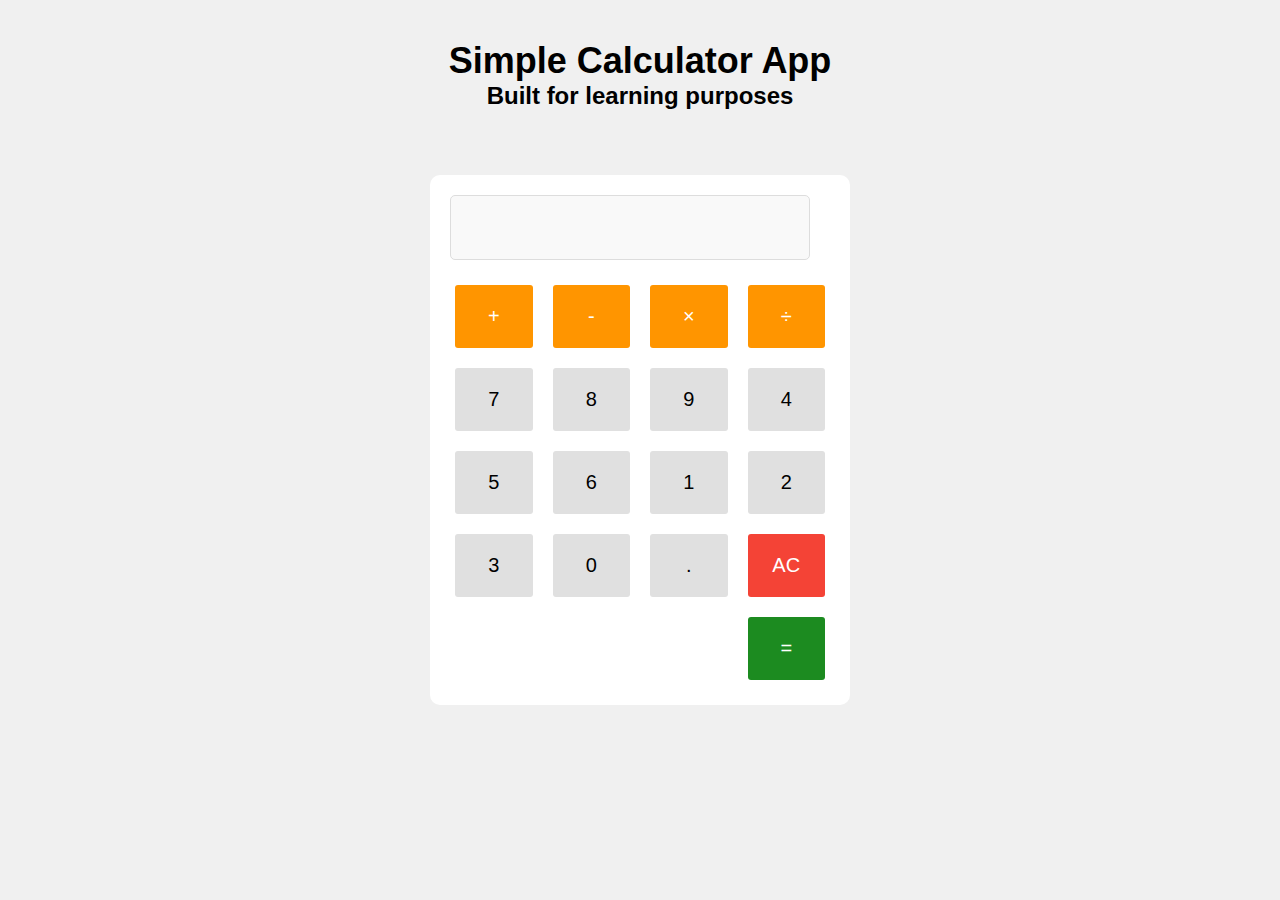
<file: 01-calculator-app/index.html>
<!DOCTYPE html>
<html lang="en">
  <head>
    <meta charset="UTF-8" />
    <meta name="viewport" content="width=device-width, initial-scale=1.0" />
    <title>Calculator App</title>
    <link rel="stylesheet" href="style.css" />
  </head>
  <body>
    <div class="container">
      <div class="header">
        <h2 id="title">Simple Calculator App</h2>
        <p>Built for learning purposes</p>
      </div>
      <div class="calculator">
        <input
          type="text"
          class="calculator-screen"
          id="calculator-input"
          value=""
         
        />

        <div class="calculator-keys">
          <button type="button" class="operator" id="add" value="+">+</button>
          <button type="button" class="operator" id="subtract" value="-">
            -
          </button>
          <button type="button" class="operator" id="multiply" value="*">
            &times;
          </button>
          <button type="button" class="operator" id="divide" value="/">
            &divide;
          </button>

          <button type="button" value="7">7</button>
          <button type="button" value="8">8</button>
          <button type="button" value="9">9</button>

          <button type="button" value="4">4</button>
          <button type="button" value="5">5</button>
          <button type="button" value="6">6</button>

          <button type="button" value="1">1</button>
          <button type="button" value="2">2</button>
          <button type="button" value="3">3</button>

          <button type="button" id="zero" value="0">0</button>
          <button type="button" id="dot" class="decimal" value=".">.</button>
          <button type="button" id="btn-ac" class="all-clear" value="all-clear">
            AC
          </button>

          <button type="button" class="equal-sign operator" value="=">=</button>
        </div>
      </div>
    </div>

    <script src="app.js"></script>
  </body>
</html>
</file>
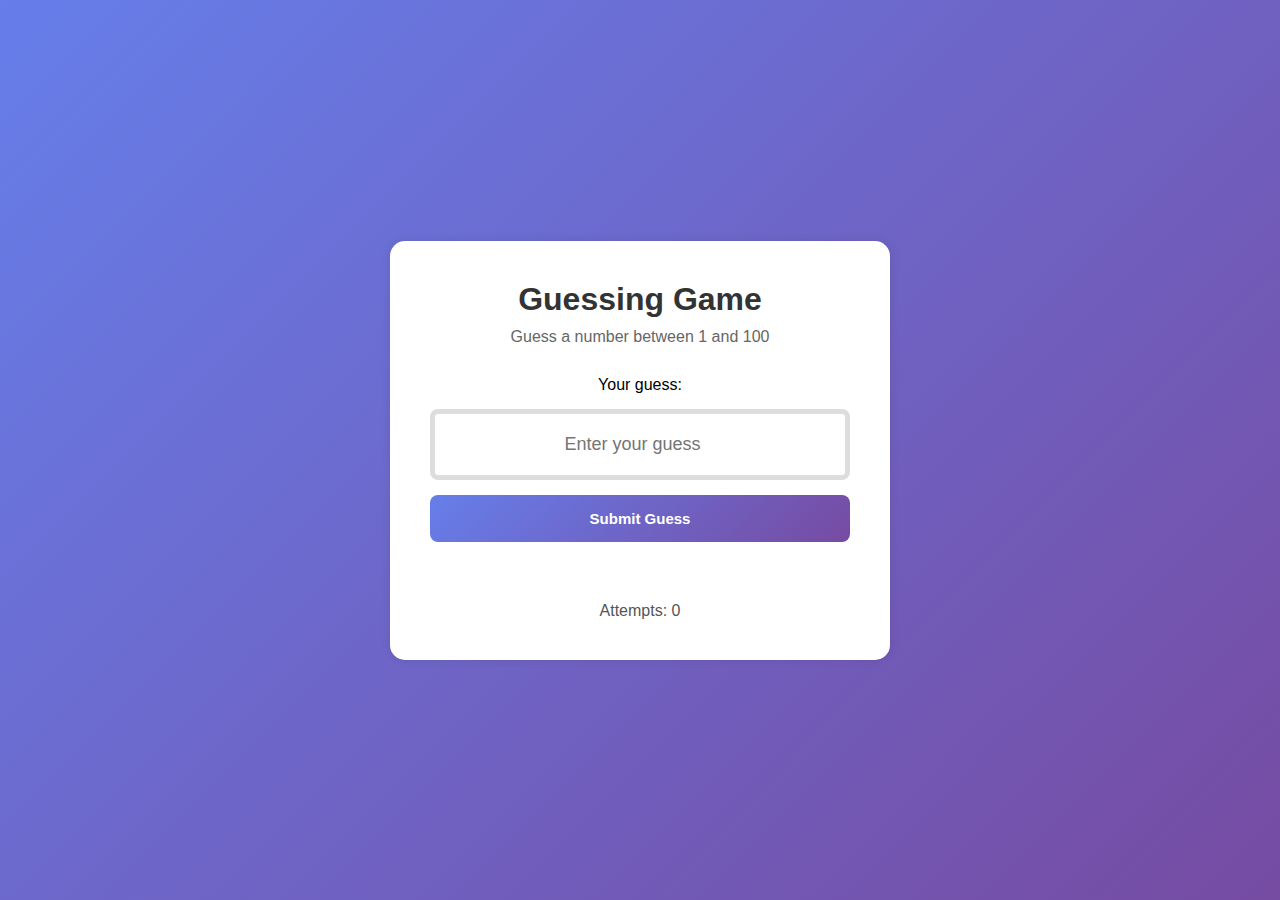
<file: 02-guessing-game/index.html>
<!DOCTYPE html>
<html lang="en">
  <head>
    <meta charset="UTF-8" />
    <meta name="viewport" content="width=device-width, initial-scale=1.0" />
    <title>Guessing game App</title>
    <link rel="stylesheet" href="style.css" />
  </head>
  <body>
    <div class="container">
      <div class="header">
        <h1>Guessing Game</h1>
        <p>Guess a number between 1 and 100</p>
      </div>
      <div class="game">
        <label for="guessInput">Your guess:</label>
        <input
          type="number"
          id="guessInput"
          placeholder="Enter your guess"
          min="1"
          max="100"
          autocomplete="off"
        />
        <button id="submitGuess">Submit Guess</button>
        <p id="feedback"></p>
        <p id="attempts">Attempts: 0</p>
        <button id="restartGame" class="hidden">Restart Game</button>
      </div>
    </div>
    <script src="Guess.js"></script>
  </body>
</html>
</file>
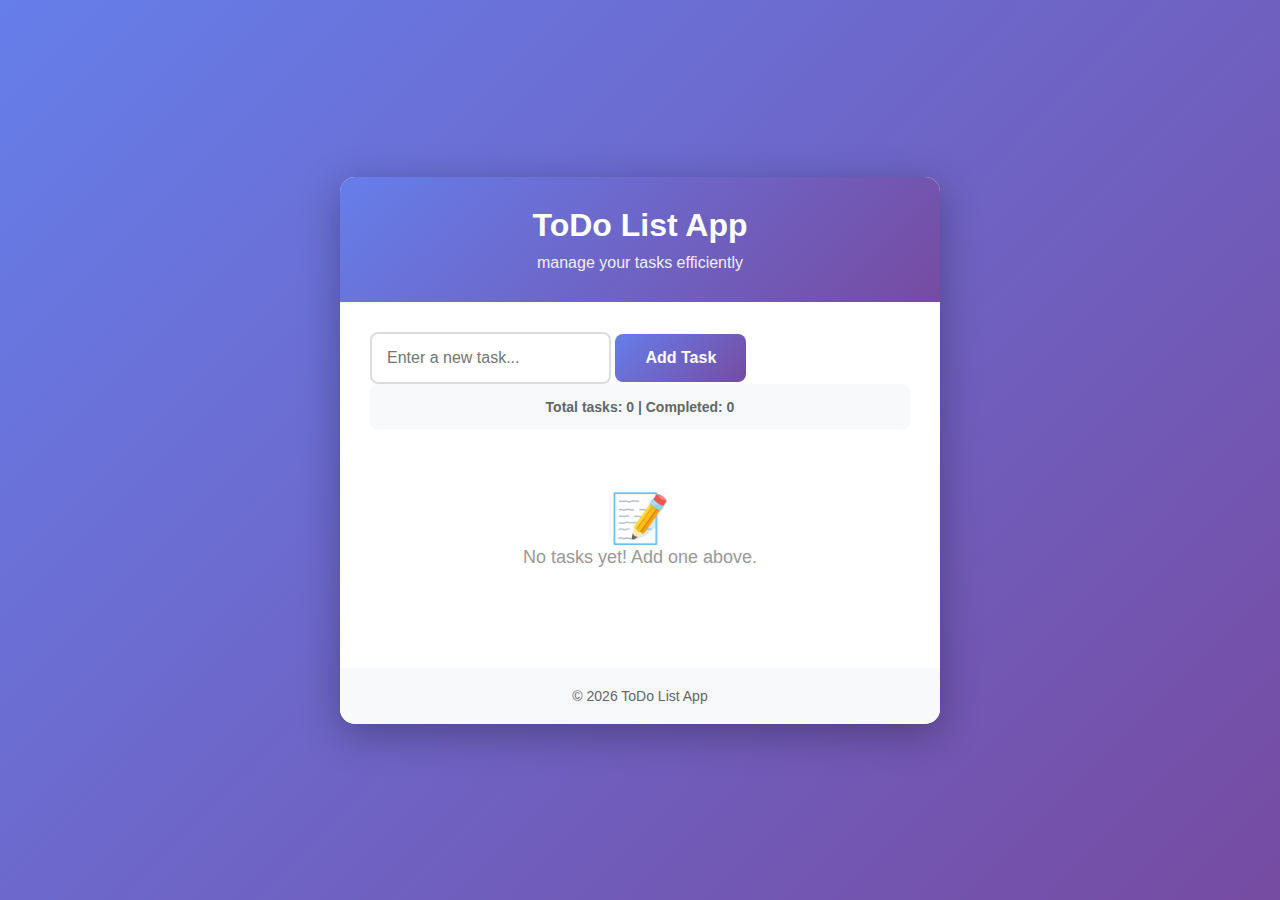
<file: 03-todo-list/index.html>
<!DOCTYPE html>
<html lang="en">
  <head>
    <meta charset="UTF-8" />
    <meta name="viewport" content="width=device-width, initial-scale=1.0" />
    <title>ToDo list App</title>
    <link rel="stylesheet" href="style.css">
  </head>
  <body>
    <div class="container">
      <div class="header">
        <h1>ToDo List App</h1>
        <p>manage your tasks efficiently</p>
      </div>
      <div class="main">
        <input
          type="text"
          id="taskInput"
          placeholder="Enter a new task..."
          autocomplete="off"
        />
        <button id="addTaskButton">Add Task</button>
        <div class="stats">
          <p id="taskCount">Total tasks: 0</p>
        </div>
        <ul id="taskList"></ul>
      </div>
      <button id="clearAllButton" class="clear-all hidden">
        Clear All Task
      </button>
      <div class="footer">
        <p>&copy; 2026 ToDo List App</p>
      </div>
    </div>
    <script src="todo.js"></script>
  </body>
</html>
</file>
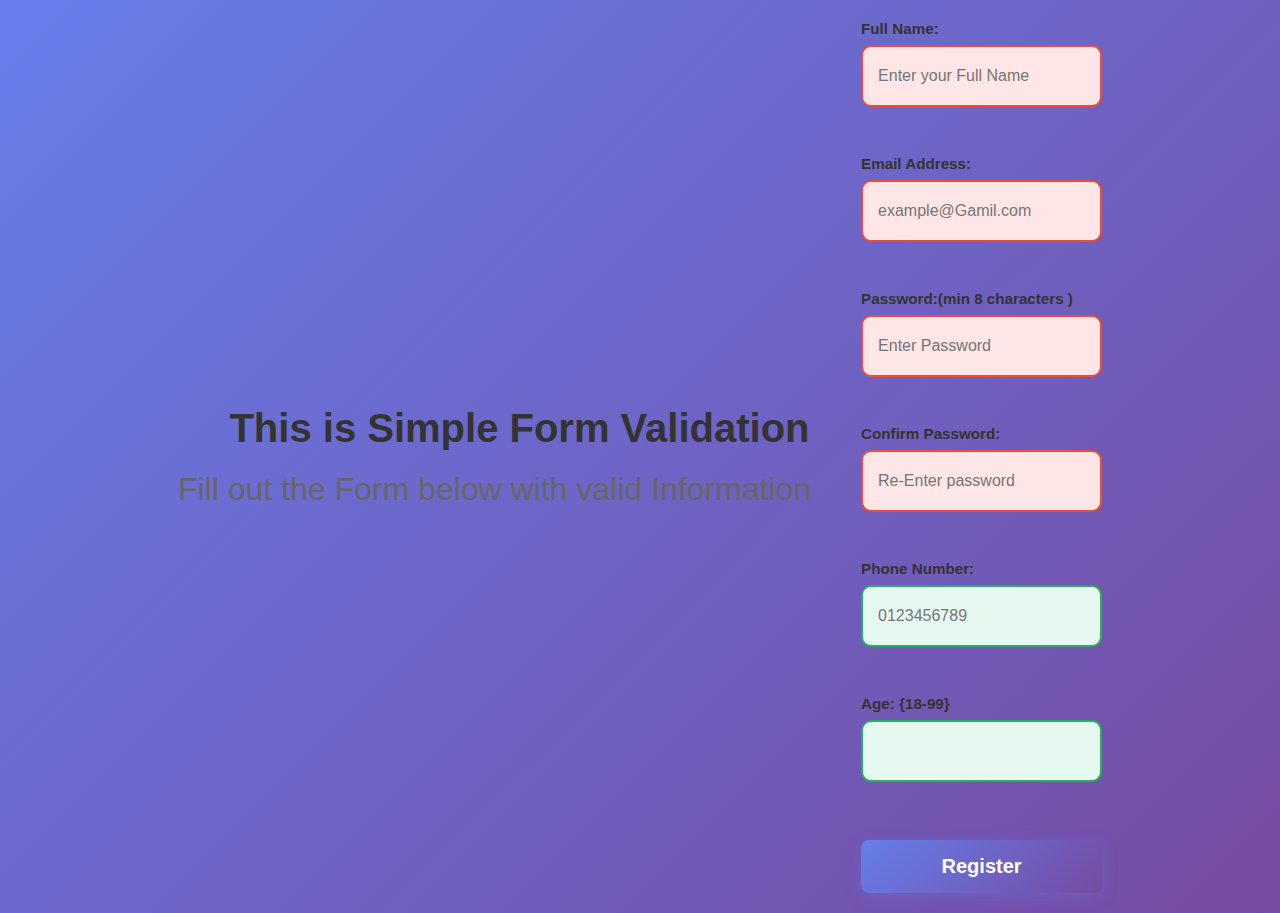
<file: 05-form-validation/index.html>
<!DOCTYPE html>
<html lang="en">
  <head>
    <meta charset="UTF-8" />
    <meta name="viewport" content="width=device-width, initial-scale=1.0" />
    <title>Form-Validation</title>
    <link rel="stylesheet" href="style.css" />
  </head>
  <body>
    <div class="container">
      <div class="header"><h2>This is Simple Form Validation</h2></div>
      <p class="form-instruction">Fill out the Form below with valid Information</p>
    </div>
    <form class="registrationForm" id="registration-form">
      <div class="form-group">
        <label for="username">Full Name: </label>
        <input
          type="text"
          id="userName"
          name="name"
          required
          autocomplete="off"
          placeholder="Enter your Full Name"
        />
        <span class="error" id="nameError"></span>
      </div>
      <div class="form-group">
        <label for="userEmail">Email Address: </label>
        <input
          type="email"
          id="userEmail"
          name="email"
          required
          placeholder="example@Gamil.com"
          aria-describedby="emailError"
        />
        <span id="emailError" class="error" aria-live="polite"></span>
      </div>
      <div class="form-group">
        <label for="userPassword">Password:(min 8 characters )</label>
        <input
          type="password"
          id="userPassword"
          name="password"
          required
          placeholder="Enter Password"
        />
        <span class="error" id="passwordError"></span>
      </div>
      <div class="form-group">
        <label for="confirm-password">Confirm Password: </label>
        <input
          type="password"
          id="confirmPassword"
          name="confirmPassword"
          required
          placeholder="Re-Enter password"
          autocomplete="off"
        />
        <span class="error" id="confirmPasswordError"></span>
      </div>
      <!--Phone Number Field-->
      <div class="form-group">
        <label for="userPhone">Phone Number: </label>
        <input
          type="tel"
          id="userPhone"
          name="Phone"
          pattern="[\+]?[0-9\s\-]{10,15}"
          placeholder="0123456789"
          aria-describedby="phoneError"
        />
        <span id="phoneError" class="error" aria-live="polite"></span>
      </div>
      <!--Age Field-->
      <div class="form-group">
        <label for="userAge">Age: {18-99}</label>
        <input
          type="number"
          id="userAge"
          name="age"
          min="18"
          max="99"
          aria-describedby="ageError"
        />
        <span class="error" id="ageError"></span>
      </div>
      <button type="submit" class="sumbit-btn">Register</button>
    </form>
    <div class="message-sucess " hidden  id="sucessMessage">
      Form submitted sucessfully!
    </div>
    <script src="script.js"></script>
  </body>
</html>
</file>
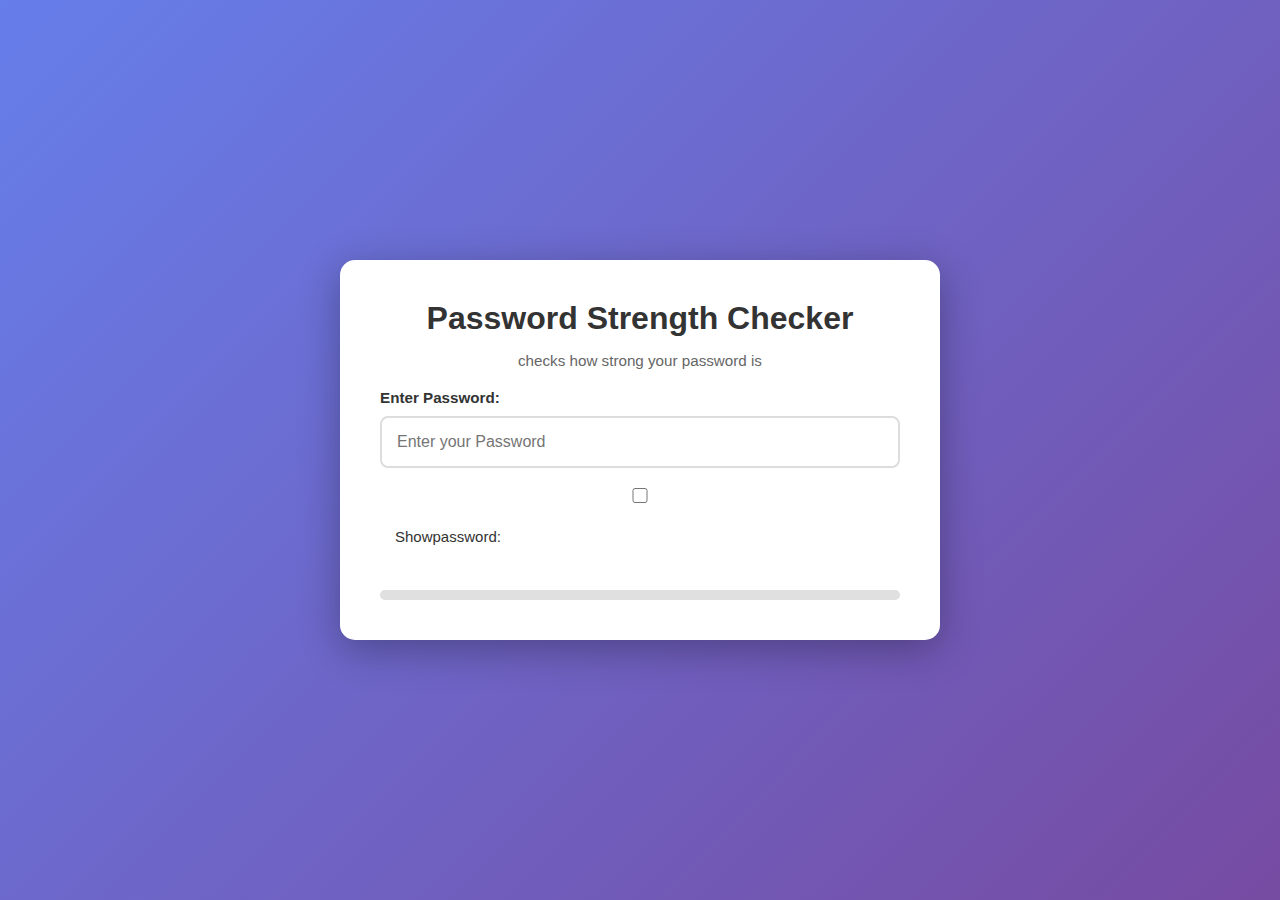
<file: 06-password-checker/index.html>
<!DOCTYPE html>
<html lang="en">
  <head>
    <meta charset="UTF-8" />
    <meta name="viewport" content="width=device-width, initial-scale=1.0" />
    <title>Password Strength Checker</title>
    <link rel="stylesheet" href="style.css" />
  </head>
  <body>
    <div class="container">
      <div class="header">
        <h2>Password Strength Checker</h2>
        <p>checks how strong your password is</p>
      </div>
      <div class="password-checker">
        <div class="input-group">
          <label for="userPassword">Enter Password: </label>
          <input
            type="password"
            id="userPassword"
            class="password-input"
            name="password"
            autocomplete="off"
            placeholder="Enter your Password"
            required
          />
        </div>
        <div class="ShowPassword">
          <input type="checkbox" id="toggle-password" class="toggle-checkbox" />
          <label for="toggle-password">Showpassword: </label>
        </div>
        <div class="strength-meter">
          <div class="strength-bar" id="strength-bar"></div>
          <p id="strength-text" class="strength-message">
            Enter Password to check strenght
          </p>
          <div class="requirements">
            <h3>Password Requirements</h3>
            <ul id="feedback-list" class="feedback-list">
              <li id="req-length" class="feedback-item">
                <span class="icon">x</span>At least 8 characters
              </li>
              <li id="req-uppercase" class="feedback-item">
                <span class="icon">x</span>Contains UpperCase letters (A-Z)
              </li>
              <li id="req-lowercase" class="feedback-item">
                <span class="icon">x</span>Contains LowerCase Letters (a-z)
              </li>
              <li id="req-number" class="feedback-item">
                <span class="icon">X</span>
                Contains a Number (0-9)
              </li>
              <li id="req-special" class="feedback-item">
                <span class="icon">x</span>
                contains special characters (!@#$%)
              </li>
            </ul>
          </div>
        </div>
      </div>
    </div>
    <script src="script.js"></script>
  </body>
</html>
</file>
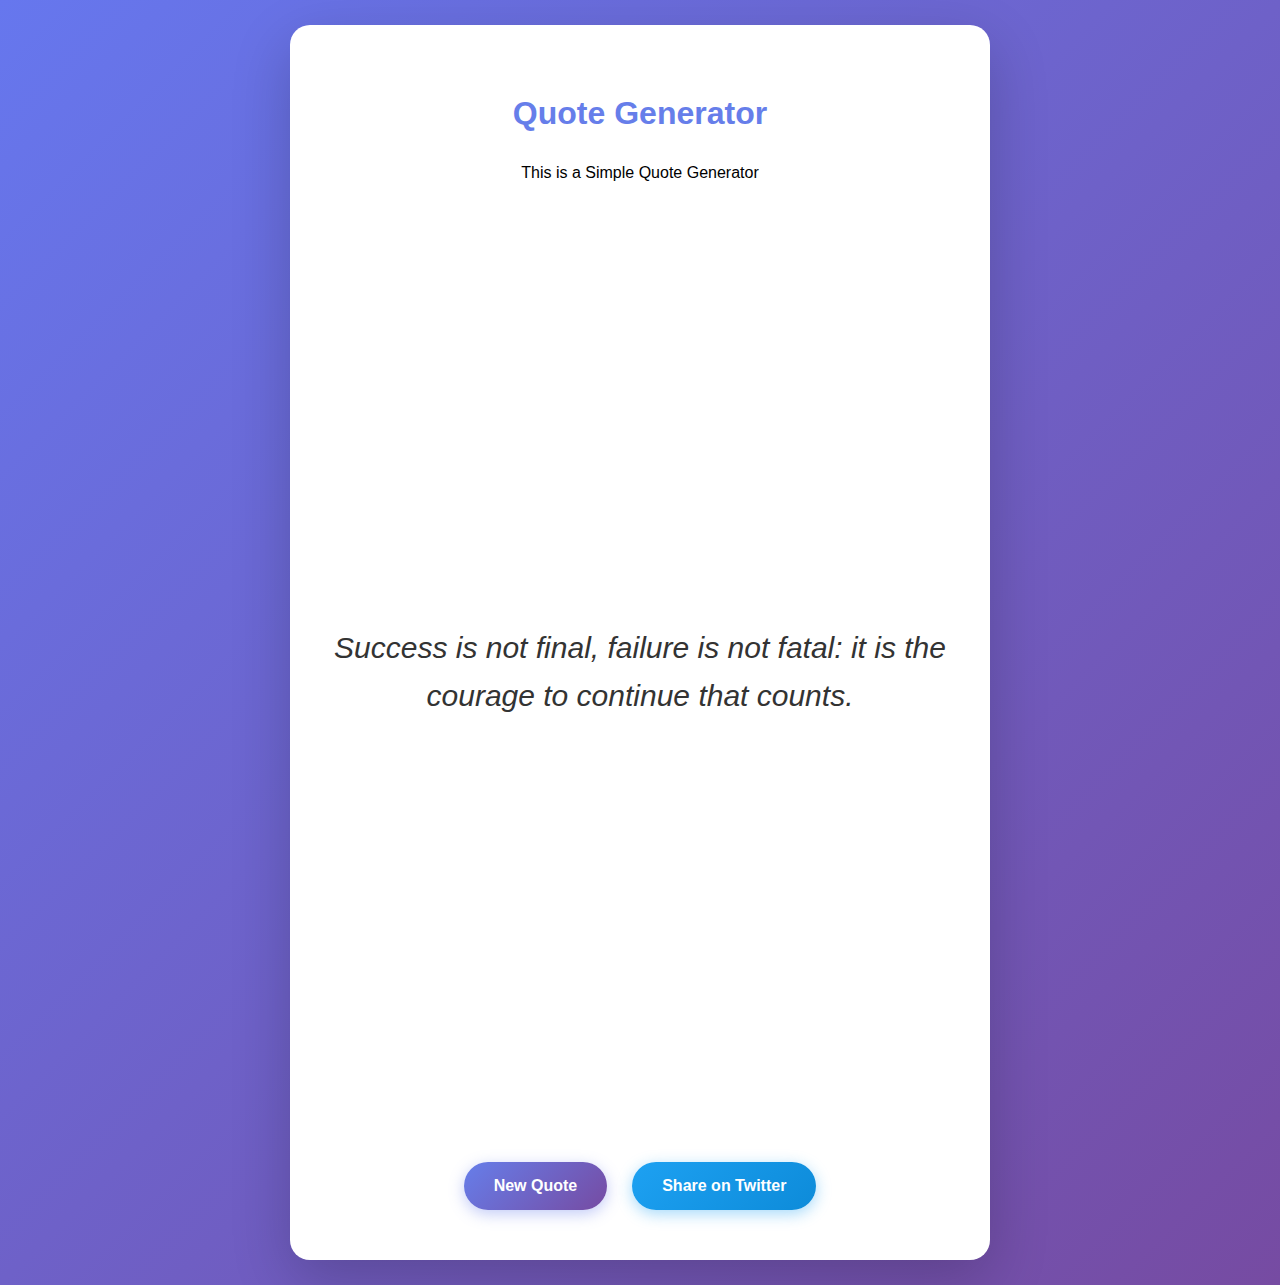
<file: 07-quote-generator/index.html>
<!doctype html>
<html lang="en">
  <head>
    <meta charset="UTF-8" />
    <meta name="viewport" content="width=device-width, initial-scale=1.0" />
    <title>Quote generator</title>
    <link rel="stylesheet" href="style.css" />
  </head>
  <body>
    <div class="container">
      <div class="header">
        <h1>Quote Generator</h1>
        <p>This is a Simple Quote Generator</p>
      </div>
      <div class="quote-box">
        <div class="quote-text" id="quote">
          <p>Click the button below to generate an inspiring quote</p>
          <p class="quote-author" id="author"></p>
        </div>
      </div>
      <div class="btn-container">
        <button id="new-quote">New Quote</button>
        <button
          class="twitter-btn"
          id="tweet-quote"
          aria-label="share this quote on twitter "
        >
          Share on Twitter
        </button>
      </div>
    </div>
    <script src="app.js"></script>
  </body>
</html>
</file>
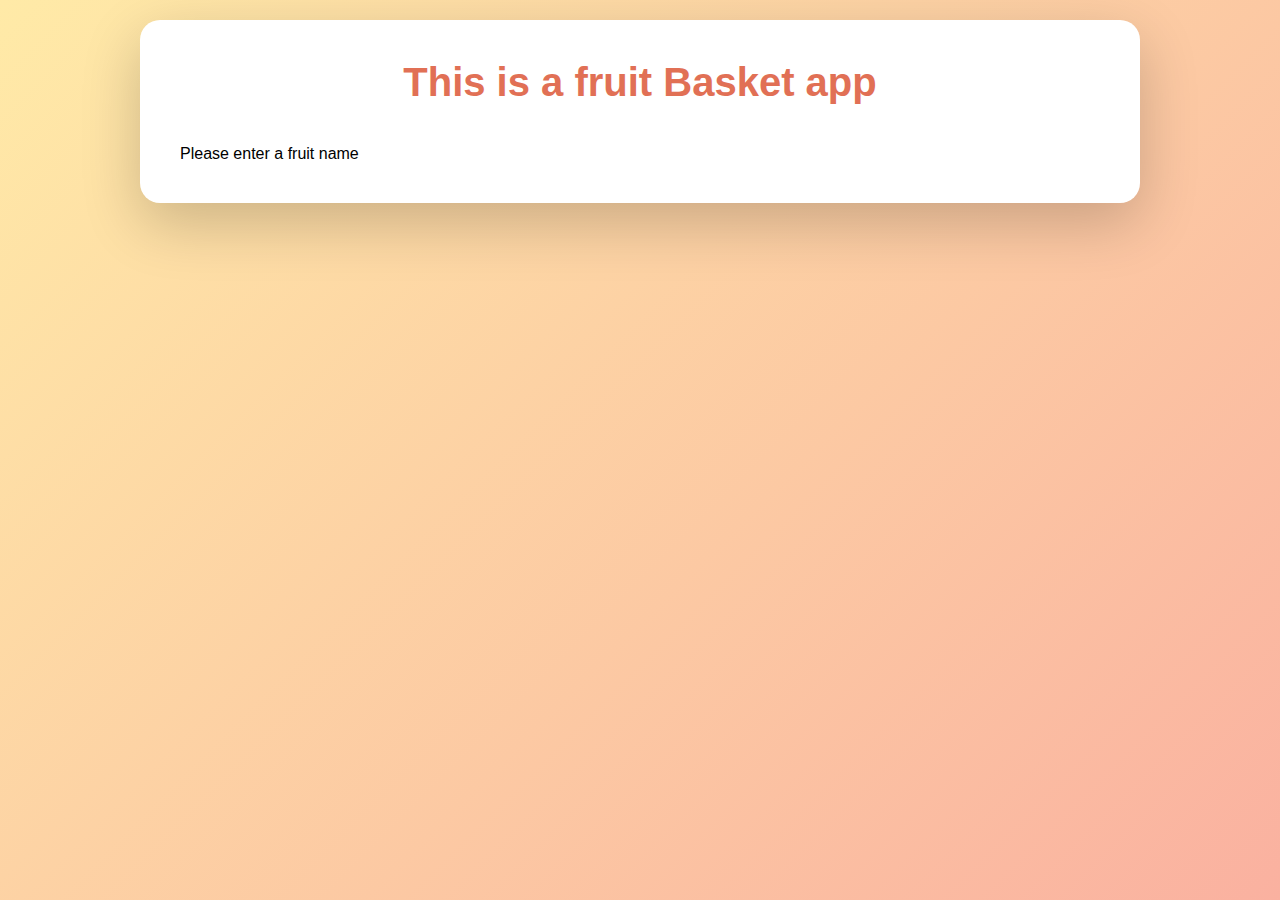
<file: 08-fruit-basket/index.html>
<!doctype html>
<html lang="en">
  <head>
    <meta charset="UTF-8" />
    <meta name="viewport" content="width=device-width, initial-scale=1.0" />
    <title>Fruit Basket app</title>
    <link rel="stylesheet" href="style.css" />
  </head>
  <body>
    <div class="container">
      <div class="header">
        <h1>This is a fruit Basket app</h1>
        <p>Please enter a fruit name</p>
      </div>
      
    </div>
  </body>
</html>
</file>
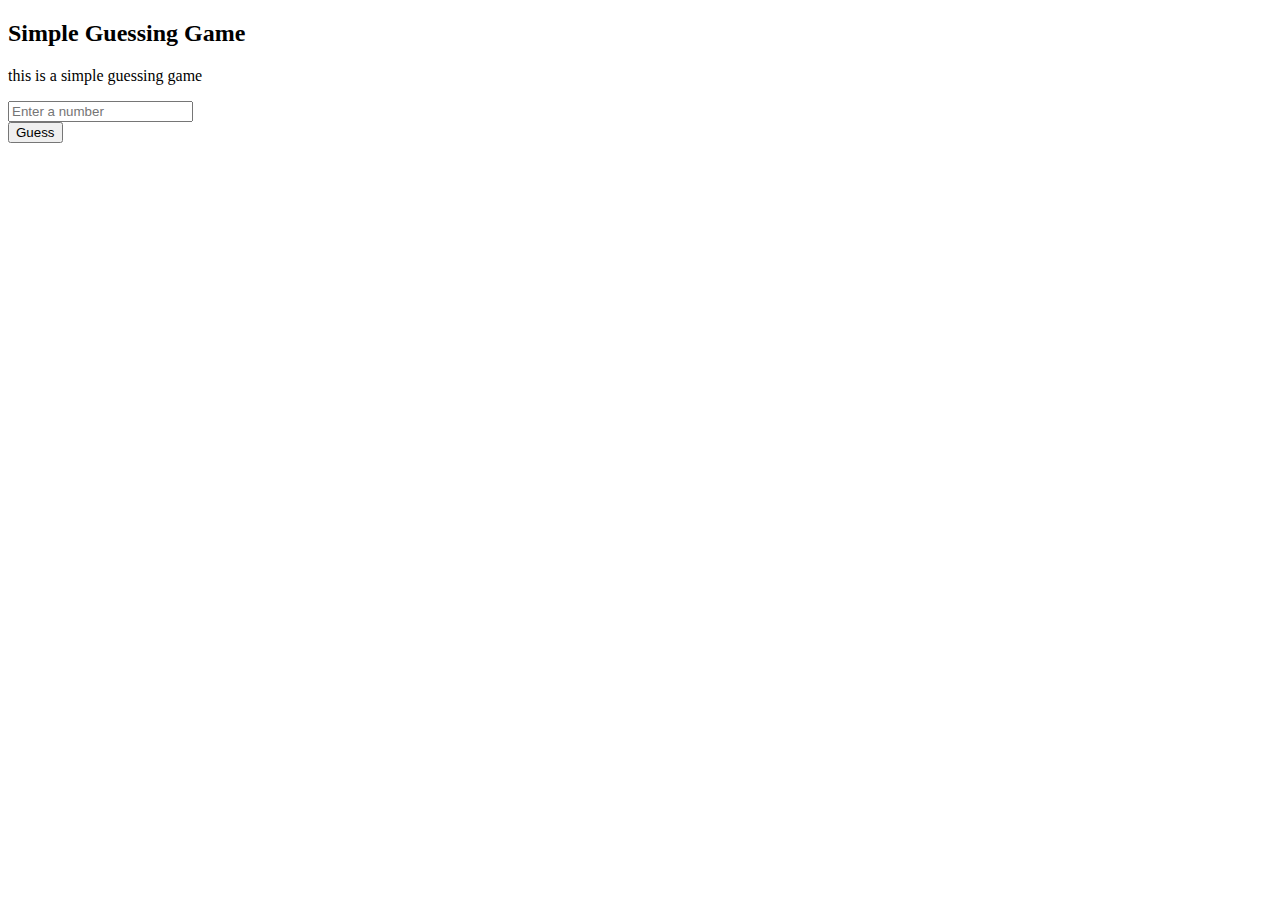
<file: guessing game/index.html>
<!DOCTYPE html>
<html lang="en">
<head>
  <meta charset="UTF-8">
  <meta name="viewport" content="width=device-width, initial-scale=1.0">
  <title>Guessing Game</title>
</head>
<body>
  <div>
    <h2>Simple Guessing Game</h2>
    <p>this is a simple guessing game </p>
  </div>
  <form action="#">
    <input type="number" id="inputId" placeholder="Enter a number">

  </form>
  <button id="btn">Guess</button>
  <div id="message"></div>
  <script src="script.js"></script>
</body>
</html>
</file>
<file: 01-calculator-app/style.css>
/*Style for the calculator appP*/
* {
  margin: 0;
  padding: 0;
  box-sizing: border-box;
}

body {
  font-family: Arial, sans-serif;
  background-color: #f0f0f0;
  
}

.container {
  max-width: 500px;
  margin: auto;
  padding: 40px;
}

.header {
  text-align: center;
  font-weight: bold;
  font-size: 1.5rem;
  margin-bottom: 20px;

}

.calculator {
  background-color: #fff;
  margin-top: 65px;
  padding: 20px;
  border-radius: 10px;
}

.calculator-screen {
  width: calc(100% - 20px);
  padding: 15px ;
  font-size: 29px;
  border-radius: 5px;
  border: 1px solid #ddd;
  text-align: right;
  background-color: #f9f9f9;
}

.calculator-keys {
  display: grid;
  font-size: 30px;
  grid-template-columns: repeat(4, 1fr);
  gap: 10px;
  margin-top: 20px;
}
button{
    padding: 20px;
    font-size: 20px;
    border: none;
    border-radius: 3px;
    background-color: #e0e0e0;
   cursor: pointer;
   background-color: #e0e0e0;
   transition: backgriund-color 0.2s;
   margin: 5px;

}
button:hover{
    background-color: #e0e0e0;
}
.operator{
    background-color: #ff9500;
    color: white;
}
.operator:hover{
    background-color: #e08500;
}
.equal-sign{
    background-color:#1c8b20; 
    grid-column: 4;
}

.equal-sign:hover{
    background-color: #45a049;
}
.all-clear{
    background-color:  #f44336;
    color: white;
}
.all-clear:hover{
    background-color: #da190b;
}
</file>
<file: 02-guessing-game/style.css>
.hidden{
    display: none;
}
*{
    box-sizing: border-box;
    margin: 0;
    padding: 0;

}
body {
    font-family: 'Segoe UI', Tahoma, Geneva, Verdana, sans-serif;
    background: linear-gradient(135deg, #667eea 0%, #764ba2 100%);
    display: flex;
    justify-content: center;
    align-items: center;
    height: 100vh;
    padding: 20px;
}
.container {
    background-color: #fff;
    padding: 40px;
    border-radius: 15px;
    box-shadow: 0 10px 30px rgba(0, 0, 0, 0.3);
   text-align: center;
    box-shadow: 0 0 10px rgba(0, 0, 0, 0.1);
    text-align: center;
    width: 500px;
}
.header{
    margin-bottom: 30px;
}
.header h1 {
    color: #333;
    font-size: 2rem;
    margin-bottom: 10px;
}
.header p {
    color: #666;
    font-size: 1rem;
}
.game{
    display:flex;
    flex-direction: column;
    gap:15px;
}
#guessInput{
    padding:20px;
    font-size:18px;
    border: 5px solid #ddd;
    border-radius:8px;
    text-align: center;
    transition: border-color 0.3s;
}
#guessInput:focus{
    outline: none;
    border-color: #667eea;

}
button{
    padding: 15px 30px;
    font-size: 15px;
    font-weight:bold;
    color: white;
    background: linear-gradient(135deg, #667eea 0%, #764ba2 100%);
    border: none;
    border-radius: 8px;
    cursor: pointer;
    transition: transform 0.2s, box-shadow 0.2s;

}
button:hover{
    transform: translateY(-3px);
    box-shadow: 0 5px 15px rgba(102, 126, 234, 0.4);
}
button:active{
    transform: translate(0);
}


#resartGame{
    background: linear-gradient(135deg, #f093fb 0%, #f5576c 100%);
    margin-top: 20px;
}
#resartGame:hover{
    box-shadow: 0 5px 15px rgba(245, 87, 108, 0.4);
}
#feedback{
    font-size: 1.2rem;
    font-weight:bold;
    min-height: 30px;
    padding:10px;
    border-radius: 8px;
    transition: all 0.3s;
}
#feedback.correct{
    color:#27ae60;
    background-color: #d4edda;
}
#feedback.success{
    color: #155724;
    background-color: #d4edda;
    border: 1px solid #c3e6cb;
}
#feedback.wrong{
    color: #e74c3c;
    background-color: #f8d7da;
}
#feedback.hint{
    color:#f39c12;
    background-color: #fff3cd;

}
#attempts{
    color:#555;
    font-size: 1rem;
    font-weight: 500;
}
/*Responsive Design */
@media (max-width: 600px){
    .container{
        padding: 30px 20px;
    }
    .header h1 {
        font-size: 1.5rem;
    }
}
</file>
<file: 05-form-validation/style.css>
*{
    margin: 0;
    padding:0;
    box-sizing: border-box;
}
body{
    font-family: Arial, Helvetica, sans-serif;
    background: linear-gradient(135deg, #667eea 0%, #764ba2 100% );
    display: flex;
    justify-content: center;
    align-items: center;
    padding: 20px;
}
.header{
    text-align: center;
    margin-bottom: 20px;

}
.form-instruction{
    color:#666;
    font-size: 2rem;
    padding-right: 50px;
}
.header h2 {
    
    color: #333;
    font-size: 2.5rem;
    margin-bottom: 10px;

}

/*Form styles */
.registrationForm {
    display: flex;
    flex-direction: column;
    gap: 20px;

}
.form-group{
    display: flex;
    flex-direction: column;
    gap: 8px;
}
label{
    color: #333;
    font-weight: 600;
    font-size: 0.95rem;
}
input{
    padding: 20px 15px;
    font-size: 16px;
    border: 2px solid #ddd;
    border-radius: 10px;
    transition: all ease 0.3s;
    outline: none;
}
input:focus{
    border: #667eea;
    box-shadow: 0 0 0 3px rgba(102,126,236, 0.1);
}
input:invalid{
    border-color:  #e74c3c;
    background-color: #ffe6e6;
}
input:valid{
    border-color: #27ae60; 
    background-color: #e6f9f0 ;

}
.error{
    color: #e74c3c;
    font-size:0.85rem;
    min-height: 20px;
    display: block;
    font-weight: 500;


}
.sumbit-btn{
    padding: 15px 30px;
    font-size: 20px;
    font-weight: bold;
    color: white;
    background: linear-gradient(135deg, #667eea 0%, #764ba2 100%);
    border: none;
    border-radius: 8px;
    cursor: pointer;
    transition: all 0.3s ease;
    margin-top: 10px;
    box-shadow: 0 4px 15px rgba(102, 126, 234, 0.3);
}
.sumbit-btn:hover{
    transform: translate(-2px);
    transition: 0 6px 20px rgba(102,126,234,0.4);
}
.sumbit-btn:active{
    transform: translate(0);
}
.submit-btn:disabled {
  background: linear-gradient(135deg, #ccc 0%, #999 100%);
  cursor: not-allowed;
  transform: none;
  box-shadow: none;
}
.message-sucess {
  margin-top: 20px;
  padding: 15px;
  background-color: #d4edda;
  color: #155724;
  border: 2px solid #c3e6cb;
  border-radius: 8px;
  text-align: center;
  font-weight: 600;
  font-size: 1rem;
  animation: slideIn 0.5s ease;
}
@keyframes slideIn {
  from {
    opacity: 0;
    transform: translateY(-20px);
  }
  to {
    opacity: 1;
    transform: translateY(0);
  }
}
.password-strength {
  display: flex;
  gap: 5px;
  margin-top: 5px;
}
.strength-bar {
  height: 5px;
  flex: 1;
  background-color: #ddd;
  border-radius: 3px;
  transition: background-color 0.3s ease;
}

.strength-bar.weak {
  background-color: #e74c3c;
}

.strength-bar.medium {
  background-color: #f39c12;
}

.strength-bar.strong {
  background-color: #27ae60;
}

/* Responsive Design */
@media (max-width: 600px) {
  .container {
    padding: 30px 20px;
  }

  .header h2 {
    font-size: 1.5rem;
  }

  input {
    font-size: 14px;
  }

  .submit-btn {
    padding: 12px 20px;
    font-size: 14px;
  }
}

/* Loading State for Button */
.submit-btn.loading {
  position: relative;
  color: transparent;
}

.submit-btn.loading::after {
  content: "";
  position: absolute;
  width: 16px;
  height: 16px;
  top: 50%;
  left: 50%;
  margin-left: -8px;
  margin-top: -8px;
  border: 3px solid #ffffff;
  border-radius: 50%;
  border-top-color: transparent;
  animation: spin 0.6s linear infinite;
}

@keyframes spin {
  to {
    transform: rotate(360deg);
  }
}
</file>
<file: 06-password-checker/style.css>
* {
  margin: 0;
  padding: 0;
  box-sizing: border-box;
}

body {
  font-family: "Segoe UI", Tahoma, Geneva, Verdana, sans-serif;
  background: linear-gradient(135deg, #667eea 0%, #764ba2 100%);
  min-height: 100vh;
  display: flex;
  justify-content: center;
  align-items: center;
  padding: 20px;
}

.container {
  background-color: #fff;
  border-radius: 15px;
  box-shadow: 0 10px 40px rgba(0, 0, 0, 0.3);
  max-width: 600px;
  width: 100%;
  padding: 40px;
}

.header {
  text-align: center;
  margin-bottom: 20px;
}

.header h2 {
  color: #333;
  font-size: 2rem;
  margin-bottom: 15px;
}

.header P {
  color: #666;
  font-size: 0.95rem;
}

.password-checker {
  display: flex;
  flex-direction: column;
  gap: 20px;
}
.input-group {
  display: flex;
  flex-direction: column;
  gap: 10px;
}
.input-group label {
  color: #333;
  font-weight: 600;
  font-size: 0.95rem;
}

.password-input {
  padding: 15px;
  font-size: 1rem;
  border: 2px solid #ddd;
  border-radius: 8px;
  transition: all 0.3s ease;
}

.password-input:focus {
  border-color: #667eea;
  box-shadow: 0, 0, 0, 3px rgba(102, 126, 234, 0.1);
}

.ShowPassword {
  display: flex;
  flex-direction: column;
  gap: 10px;
}

.toggle-checkbox {
  width: 100%;
  height: 15px;
  cursor: pointer;
}
.ShowPassword label {
  color: #333;
  font-size: 15px;
  padding: 15px;
  user-select: none;
}

.strength-meter {
  width: 100%;
  height: 10px;
  background-color: #e0e0e0;
  border-radius: 8px;
  overflow: hidden;
  margin-top: 10px;
}

.strength-bar {
  height: 100%;
  width: 0%;
  transition: all 0.4s ease;
  border-radius: 8px;
}

.strength-bar.weak {
  width: 25%;
  background: linear-gradient(90deg, #e74c3c, #c0392b);
}

.strength-bar.fair {
  width: 50%;
  background: linear-gradient(90deg, #f39c12, #e67e22);
}
.strength-bar.good {
  width: 75%;
  background: linear-gradient(90deg, #3498db, #2980b9);
}

.strength-bar.strong {
  width: 100%;
  background: linear-gradient(95deg, #27ae60, #229954);
}

.strength-message {
  text-align: center;
  font-size: 1rem;
  font-weight: 600;
  margin-top: 20px;
  min-height: 10px;
  transition: all 0.3s ease;
}

.strength-message.weak {
  color: #e74c3c;
}
.strength-message.fair {
  color: #f39c12;
}

.strength-message.good {
  color: #3498db;
}
.strength-message.strong {
  color: #27ae60;
}

.requirements {
  margin-top: 20px;
}
.requirements h3 {
  color: #333;
  font-size: 1.1rem;
  margin-bottom: 15px;
}
.feedback-list {
  list-style: none;
  display: flex;
  flex-direction: column;
  gap: 10px;
}
.feedback-item {
  display: flex;
  align-items: center;
  gap: 10px;
  padding: 10px;
  background-color: #f8f9fa;
  color: #666;
  font-size: 0.9rem;
  transition: all 0.3s ease;
}
.feedback-item .icon {
  font-weight: bold;
  font-size: 1.2rem;
  color: #e74c3c;
  min-width: 20px;
  text-align: center;
}
.feedback-item.valid {
  background-color: #d4edda;
  color: #155724;
}

/* Animation for valid items */
@keyframes checkmark {
  0% {
    transform: scale(0);
  }
  50% {
    transform: scale(1.2);
  }
  100% {
    transform: scale(1);
  }
}

.feedback-item.valid .icon {
  animation: checkmark 0.3s ease;
}

/* Responsive Design */
@media (max-width: 600px) {
  .container {
    padding: 30px 20px;
  }

  .header h1 {
    font-size: 1.5rem;
  }

  .password-input {
    font-size: 14px;
    padding: 12px;
  }
}
</file>
<file: 07-quote-generator/style.css>
* {
  margin: 0;
  padding: 0;
  box-sizing: border-box;
}

body {
  font-family: "Segoe UI", Tahoma, Geneva, Verdana, sans-serif;
  background: linear-gradient(135deg, #6677ee 0%, #764ba2 100%);
  min-height: 100vh;
  display: flex;
  justify-content: center;
  text-align: center;
  align-items: center;
  padding: 25px;
}

.container {
  background: white;
  border-radius: 20px;
  box-shadow: 0 20px 60px rgba(0, 0, 0, 0.2);
  padding: 50px 40px;
  max-width: 700px;
  width: 100%;
}
.header {
  font-weight: 500;
  text-align: center;
  padding: 20px;
  margin-bottom: 10px;
}

.header h1 {
  color: #667eea;
  font-size: 2rem;
  margin-bottom: 2rem;
  font-family: Verdana, Geneva, Tahoma, sans-serif;
}

.quote-box {
  margin: 30px 0;
  min-height: 100vh;
  display: flex;
  flex-direction: column;
  justify-content: center;
}

.quote-text {
  font-weight: 4rem;
  color: #333;
  line-height: 1.6;
  margin-bottom: 20px;
  font-style: italic;
}
.quote-text::before {
  content: "";
  font-size: 1.5rem;
  color: #667eea;
}
.quote-text::after {
  content: "";
  font-size: 1.5rem;
  color: #667eea;
}
.quote-author {
  font-weight: 600;
  font-size: 1.1rem;
  color: #666;
}
.quote-author::before {
  content: "-";
}
.btn-container {
  display: flex;
  justify-content: center;
  flex-wrap: wrap;
  gap: 25px;
}
button {
  background: linear-gradient(135deg, #667eea 0%, #764ba2 100%);
  color: white;
  border: none;
  padding: 15px 30px;
  font-size: 1em;
  border-radius: 50px;
  cursor: pointer;
  transition: all 0.3s ease;
  box-shadow: 0 4px 15px rgba(102, 126, 234, 0.4);
  font-weight: 600;
}
button:hover {
  transform: translateY(-2px);
  box-shadow: 0 6px 12px rgba(102, 126, 234, 0.4);
}
button:active {
  transform: translateY(0);
}
.twitter-btn {
  background: linear-gradient(135deg, #1da1f2 0%, #0d8bd9 100%);
  box-shadow: 0 4px 15px rgba(29, 161, 242, 0.4);
}
twitter-btn:hover {
  box-shadow: 0 6px 20px rgba(29, 161, 242, 0.6);
}

@media (max-width: 600px) {
  .container {
    padding: 30px 20px;
  }

  h1 {
    font-size: 1.5em;
  }

  .quote-text {
    font-size: 1.2em;
  }

  button {
    padding: 12px 24px;
    font-size: 0.9em;
  }
}
</file>
<file: 08-fruit-basket/style.css>
* {
    margin: 0;
    padding: 0;
    box-sizing: border-box;
}

body {
    font-family: 'Segoe UI', Tahoma, Geneva, Verdana, sans-serif;
    background: linear-gradient(135deg, #ffeaa7 0%, #fab1a0 100%);
    min-height: 100vh;
    padding: 20px;
}

.container {
    max-width: 1000px;
    margin: 0 auto;
    background: white;
    border-radius: 20px;
    box-shadow: 0 20px 60px rgba(0, 0, 0, 0.2);
    padding: 40px;
}

h1 {
    text-align: center;
    color: #e17055;
    font-size: 2.5em;
    margin-bottom: 40px;
}

h2 {
    color: #2d3436;
    font-size: 1.5em;
    margin-bottom: 20px;
    border-bottom: 3px solid #fdcb6e;
    padding-bottom: 10px;
}

.fruit-list {
    margin-bottom: 40px;
}

.fruits {
    display: grid;
    grid-template-columns: repeat(auto-fit, minmax(200px, 1fr));
    gap: 20px;
    margin-bottom: 30px;
}

.fruit-item {
    background: linear-gradient(135deg, #a29bfe 0%, #74b9ff 100%);
    border-radius: 15px;
    padding: 20px;
    display: flex;
    flex-direction: column;
    align-items: center;
    gap: 10px;
    transition: transform 0.3s ease, box-shadow 0.3s ease;
    box-shadow: 0 4px 15px rgba(0, 0, 0, 0.1);
}

.fruit-item:hover {
    transform: translateY(-5px);
    box-shadow: 0 8px 25px rgba(0, 0, 0, 0.2);
}

.fruit-icon {
    font-size: 3em;
}

.fruit-name {
    font-size: 1.2em;
    font-weight: 600;
    color: #2d3436;
}

.add-btn {
    background: #00b894;
    color: white;
    border: none;
    padding: 10px 25px;
    border-radius: 25px;
    cursor: pointer;
    font-size: 1em;
    font-weight: 600;
    transition: all 0.3s ease;
    box-shadow: 0 4px 10px rgba(0, 184, 148, 0.3);
}

.add-btn:hover {
    background: #00a383;
    transform: scale(1.05);
    box-shadow: 0 6px 15px rgba(0, 184, 148, 0.4);
}

.add-btn:active {
    transform: scale(0.95);
}

.basket-section {
    background: #f8f9fa;
    border-radius: 15px;
    padding: 30px;
}

.basket {
    min-height: 150px;
    background: white;
    border-radius: 10px;
    padding: 20px;
    margin-bottom: 20px;
    border: 2px dashed #dfe6e9;
}

.empty-message {
    text-align: center;
    color: #b2bec3;
    font-style: italic;
    padding: 40px;
}

.basket-item {
    display: flex;
    align-items: center;
    justify-content: space-between;
    background: linear-gradient(135deg, #ffeaa7 0%, #fdcb6e 100%);
    padding: 15px 20px;
    border-radius: 10px;
    margin-bottom: 10px;
    box-shadow: 0 2px 8px rgba(0, 0, 0, 0.1);
    animation: slideIn 0.3s ease;
}

@keyframes slideIn {
    from {
        opacity: 0;
        transform: translateX(-20px);
    }
    to {
        opacity: 1;
        transform: translateX(0);
    }
}

.basket-item-info {
    display: flex;
    align-items: center;
    gap: 15px;
}

.basket-item-icon {
    font-size: 2em;
}

.basket-item-name {
    font-size: 1.1em;
    font-weight: 600;
    color: #2d3436;
}

.remove-btn {
    background: #d63031;
    color: white;
    border: none;
    padding: 8px 20px;
    border-radius: 20px;
    cursor: pointer;
    font-weight: 600;
    transition: all 0.3s ease;
}

.remove-btn:hover {
    background: #c0272b;
    transform: scale(1.05);
}

.basket-controls {
    display: flex;
    justify-content: space-between;
    align-items: center;
    flex-wrap: wrap;
    gap: 15px;
}

.clear-btn {
    background: #e17055;
    color: white;
    border: none;
    padding: 12px 30px;
    border-radius: 25px;
    cursor: pointer;
    font-size: 1em;
    font-weight: 600;
    transition: all 0.3s ease;
    box-shadow: 0 4px 10px rgba(225, 112, 85, 0.3);
}

.clear-btn:hover {
    background: #d35d45;
    transform: translateY(-2px);
    box-shadow: 0 6px 15px rgba(225, 112, 85, 0.4);
}

.clear-btn:active {
    transform: translateY(0);
}

.basket-count {
    font-size: 1.2em;
    font-weight: 600;
    color: #2d3436;
    background: white;
    padding: 10px 20px;
    border-radius: 20px;
    box-shadow: 0 2px 8px rgba(0, 0, 0, 0.1);
}

.basket-count span {
    color: #e17055;
    font-size: 1.3em;
}

@media (max-width: 768px) {
    .container {
        padding: 20px;
    }

    h1 {
        font-size: 2em;
    }

    .fruits {
        grid-template-columns: repeat(auto-fit, minmax(150px, 1fr));
        gap: 15px;
    }

    .basket-controls {
        flex-direction: column;
        align-items: stretch;
    }

    .clear-btn, .basket-count {
        text-align: center;
        width: 100%;
    }
}
</file>
<file: 03-todo-list/style.css>
/* Reset and Base Styles */
* {
  margin: 0;
  padding: 0;
  box-sizing: border-box;
}

body {
  font-family: 'Segoe UI', Tahoma, Geneva, Verdana, sans-serif;
  background: linear-gradient(135deg, #667eea 0%, #764ba2 100%);
  min-height: 100vh;
  display: flex;
  justify-content: center;
  align-items: center;
  padding: 20px;
}

.container {
  background-color: #fff;
  border-radius: 15px;
  box-shadow: 0 10px 40px rgba(0, 0, 0, 0.3);
  max-width: 600px;
  width: 100%;
  overflow: hidden;
}

/* Header Styles */
.header {
  background: linear-gradient(135deg, #667eea 0%, #764ba2 100%);
  color: white;
  padding: 30px;
  text-align: center;
}

.header h1 {
  font-size: 2rem;
  margin-bottom: 10px;
}

.header p {
  font-size: 1rem;
  opacity: 0.9;
}

/* Main Content */
.main {
  padding: 30px;
}

/* Input Section */
.input-section {
  display: flex;
  gap: 10px;
  margin-bottom: 20px;
}

#taskInput {
  flex: 1;
  padding: 15px;
  font-size: 16px;
  border: 2px solid #ddd;
  border-radius: 8px;
  transition: border-color 0.3s;
}

#taskInput:focus {
  outline: none;
  border-color: #667eea;
}

#addTaskButton {
  padding: 15px 30px;
  font-size: 16px;
  font-weight: bold;
  color: white;
  background: linear-gradient(135deg, #667eea 0%, #764ba2 100%);
  border: none;
  border-radius: 8px;
  cursor: pointer;
  transition: transform 0.2s, box-shadow 0.2s;
}

#addTaskButton:hover {
  transform: translateY(-2px);
  box-shadow: 0 5px 15px rgba(102, 126, 234, 0.4);
}

#addTaskButton:active {
  transform: translateY(0);
}

/* Stats Section */
.stats {
  margin-bottom: 20px;
  padding: 15px;
  background-color: #f8f9fa;
  border-radius: 8px;
  text-align: center;
}

.stats p {
  color: #666;
  font-weight: 600;
  font-size: 14px;
}

/* Task List */
#taskList {
  list-style: none;
  margin-bottom: 20px;
}

#taskList li {
  background-color: #f8f9fa;
  padding: 15px;
  margin-bottom: 10px;
  border-radius: 8px;
  display: flex;
  justify-content: space-between;
  align-items: center;
  transition: all 0.3s;
  animation: slideIn 0.3s ease;
}

@keyframes slideIn {
  from {
    opacity: 0;
    transform: translateY(-10px);
  }
  to {
    opacity: 1;
    transform: translateY(0);
  }
}

#taskList li:hover {
  background-color: #e9ecef;
  transform: translateX(5px);
}

.task-content {
  display: flex;
  align-items: center;
  gap: 15px;
  flex: 1;
}

.task-content input[type="checkbox"] {
  width: 20px;
  height: 20px;
  cursor: pointer;
}

.task-text {
  flex: 1;
  font-size: 16px;
  color: #333;
}

.task-text.completed {
  text-decoration: line-through;
  color: #999;
  opacity: 0.6;
}

/* Task Buttons */
.task-buttons {
  display: flex;
  gap: 10px;
}

.delete-btn {
  padding: 8px 15px;
  font-size: 14px;
  color: white;
  background-color: #e74c3c;
  border: none;
  border-radius: 5px;
  cursor: pointer;
  transition: background-color 0.2s, transform 0.2s;
}

.delete-btn:hover {
  background-color: #c0392b;
  transform: scale(1.05);
}

/* Clear All Button */
.clear-all {
  width: 100%;
  padding: 15px;
  font-size: 16px;
  font-weight: bold;
  color: white;
  background: linear-gradient(135deg, #f093fb 0%, #f5576c 100%);
  border: none;
  border-radius: 8px;
  cursor: pointer;
  transition: transform 0.2s, box-shadow 0.2s;
}

.clear-all:hover {
  transform: translateY(-2px);
  box-shadow: 0 5px 15px rgba(245, 87, 108, 0.4);
}

.clear-all:active {
  transform: translateY(0);
}

/* Hidden Class */
.hidden {
  display: none;
}

/* Empty State */
.empty-state {
  text-align: center;
  padding: 40px 20px;
  color: #999;
}

.empty-state p {
  font-size: 18px;
  margin-bottom: 10px;
}

.empty-state span {
  font-size: 48px;
}

/* Footer */
.footer {
  background-color: #f8f9fa;
  padding: 20px;
  text-align: center;
  color: #666;
  font-size: 14px;
}

/* Responsive Design */
@media (max-width: 600px) {
  .container {
    margin: 10px;
  }

  .header h1 {
    font-size: 1.5rem;
  }

  .input-section {
    flex-direction: column;
  }

  #addTaskButton {
    width: 100%;
  }

  .task-content {
    flex-wrap: wrap;
  }
}
</file>
